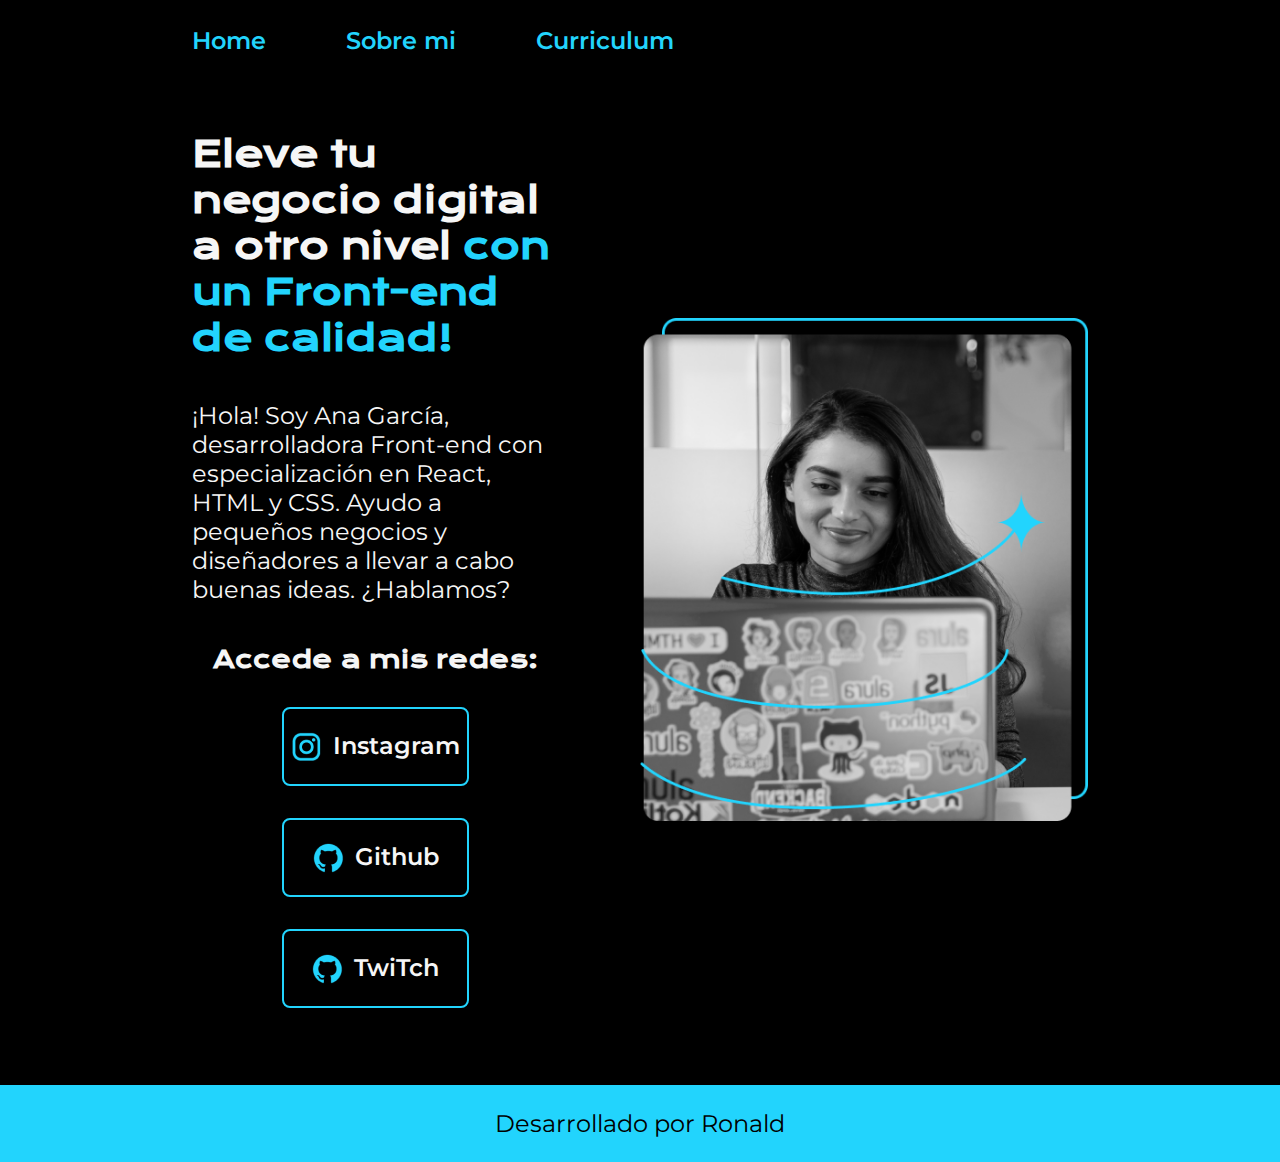
<file: index.html>
<!DOCTYPE html>
<html lang="es-mx">
<head>
    <meta charset="UTF-8">
    <meta name="viewport" content="width=device-width, initial-scale=1.0">
    <title>Portafolio</title>
    <link rel="stylesheet" href="./style/style.css">
</head>
<body>
    <header class="header">
        <nav class="header_menu">
            <a class="header_menu_link" href="index.html">Home</a>
            <a class="header_menu_link" href="about.html">Sobre mi</a>
            <a class="header_menu_link" href="curriculum.html">Curriculum</a>
        </nav>
    </header>
    <main class="presentacion">
        <section class="presentacion_contenido">
            <h1 class="presentacion_contenido_titulo">
                Eleve tu negocio digital a otro nivel 
                <strong class="titulo-destaque">con un Front-end de calidad!
                </strong></h1>
                <p class="presentacion_contenido_texto">¡Hola! Soy Ana García, desarrolladora Front-end con especialización en React, HTML y CSS. Ayudo a pequeños negocios y diseñadores a llevar a cabo buenas ideas. ¿Hablamos?
                </p>
                <div class="presentacion_enlaces">
                    <h2 class="presentacion_enlaces_subtitulos">Accede a mis redes:</h2>
                    <a class="presentacion_enlaces_link" href="https://www.instagram.com/">
                        <img src="./assets/instagram.png">Instagram</a>
                    <a class="presentacion_enlaces_link" href="https://www.github.com/">
                        <img src="./assets/github.png">Github</a>
                    <a class="presentacion_enlaces_link" href="https://www.twitch.com">
                        <img src="./assets/github.png">TwiTch</a>    
                </div>
        </section>
            <img class="presentacion_imagen" src="Imagem.png" alt="imagen de Ana Garcia trabajando">
    </main>
    <footer class="footer">
        <p>Desarrollado por Ronald</p>
    </footer>
</body>
</html>
</file>
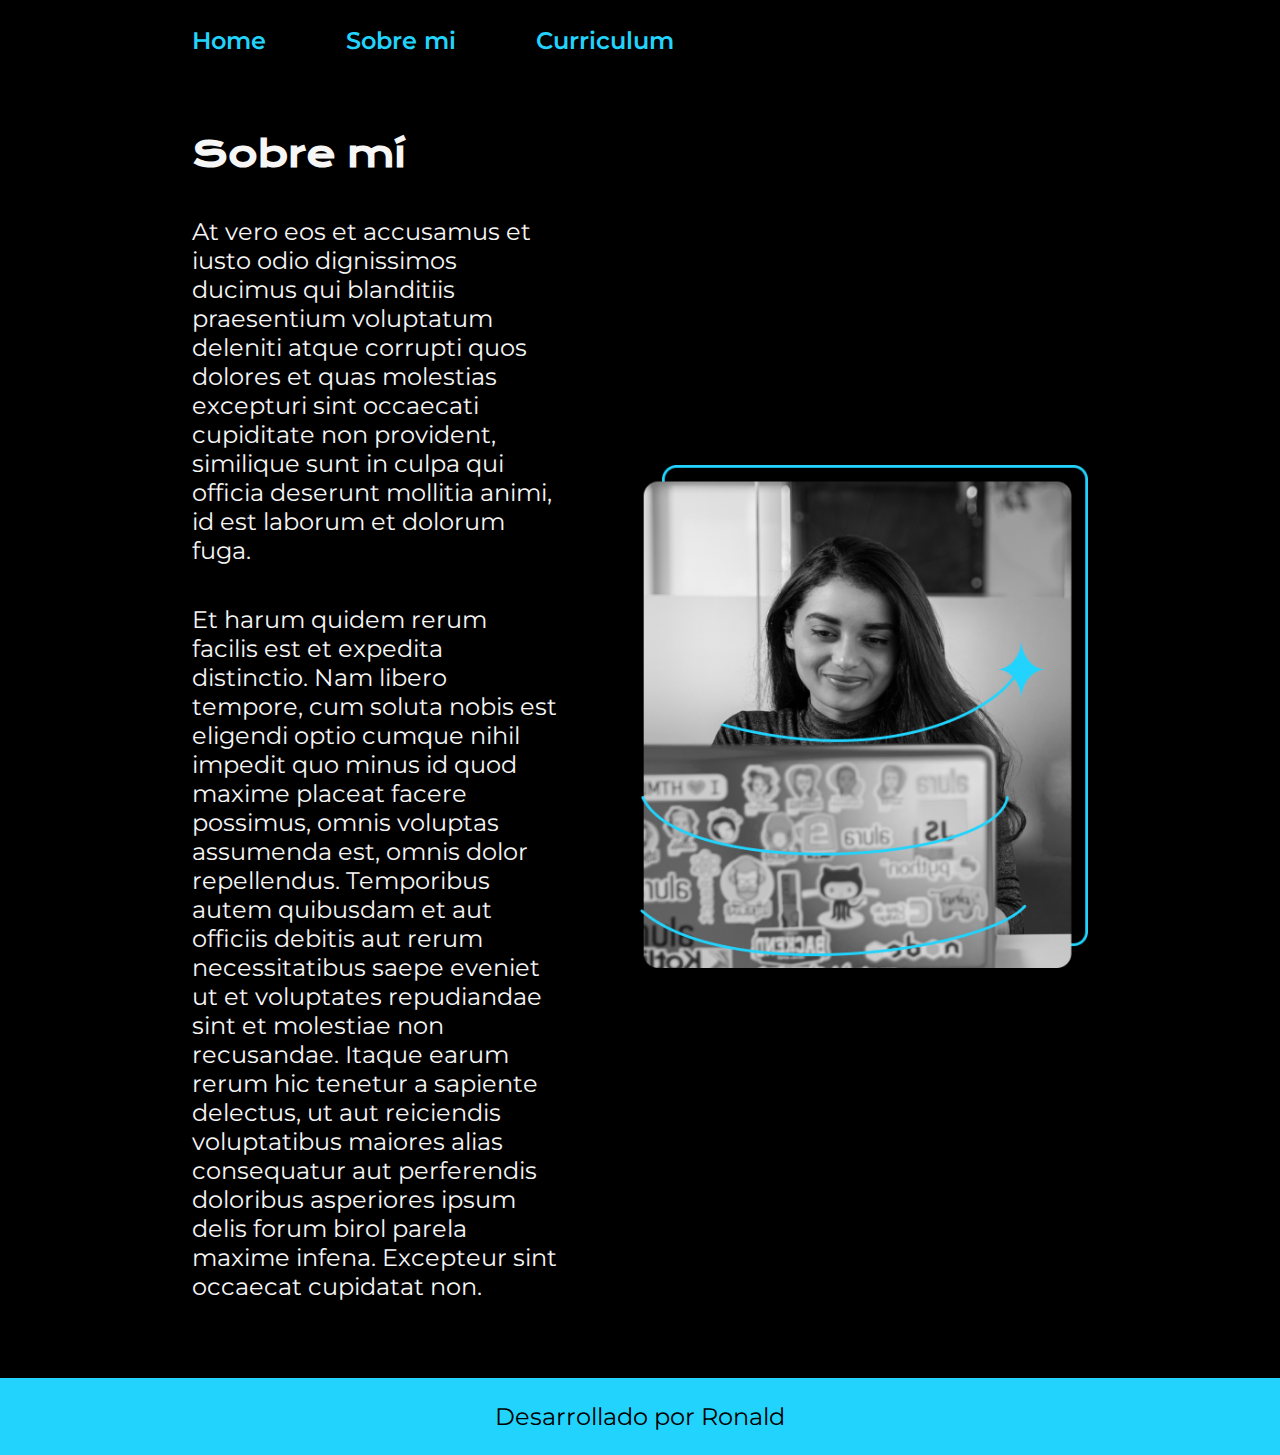
<file: about.html>
<!DOCTYPE html>
<html lang="es-mx">
<head>
    <meta charset="UTF-8">
    <meta name="viewport" content="width=device-width, initial-scale=1.0">
    <title>Sobre mí</title>
    <link rel="stylesheet" href="./style/style.css">
</head>
<body>
    <header class="header">
        <nav class="header_menu">
            <a class="header_menu_link" href="index.html">Home</a>
            <a class="header_menu_link" href="about.html">Sobre mi</a>
            <a class="header_menu_link" href="curriculum.html">Curriculum</a>
        </nav>
    </header>
    <main class="presentacion">
        
        <section class="presentacion_contenido">
            <h1 class="presentacion_contenido_titulo">Sobre mí</h1>
            <p class="presentacion_contenido_texto">At vero eos et accusamus et iusto odio dignissimos ducimus qui blanditiis praesentium voluptatum deleniti 
                atque corrupti quos dolores et quas molestias excepturi sint occaecati cupiditate non provident, similique 
                sunt in culpa qui officia deserunt mollitia animi, id est laborum et dolorum fuga.
            </p>
            <p class="presentacion_contenido_texto">Et harum quidem rerum facilis est et expedita distinctio. Nam libero tempore, cum soluta nobis est eligendi
             optio cumque nihil impedit quo minus id quod maxime placeat facere possimus, omnis voluptas assumenda est, omnis 
             dolor repellendus. Temporibus autem quibusdam et aut officiis debitis aut rerum necessitatibus saepe eveniet ut 
             et voluptates repudiandae sint et molestiae non recusandae. Itaque earum rerum hic tenetur a sapiente delectus, 
             ut aut reiciendis voluptatibus maiores alias consequatur aut perferendis doloribus asperiores ipsum delis forum 
             birol parela maxime infena. Excepteur sint occaecat cupidatat non. 
            </p>

        </section>
        <img class="presentacion_imagen" src="Imagem.png" alt="imagen de Ana Garcia trabajando">
    </main>
    <footer class="footer">
        <p>Desarrollado por Ronald</p>
    </footer>
</body>
</html>
</file>
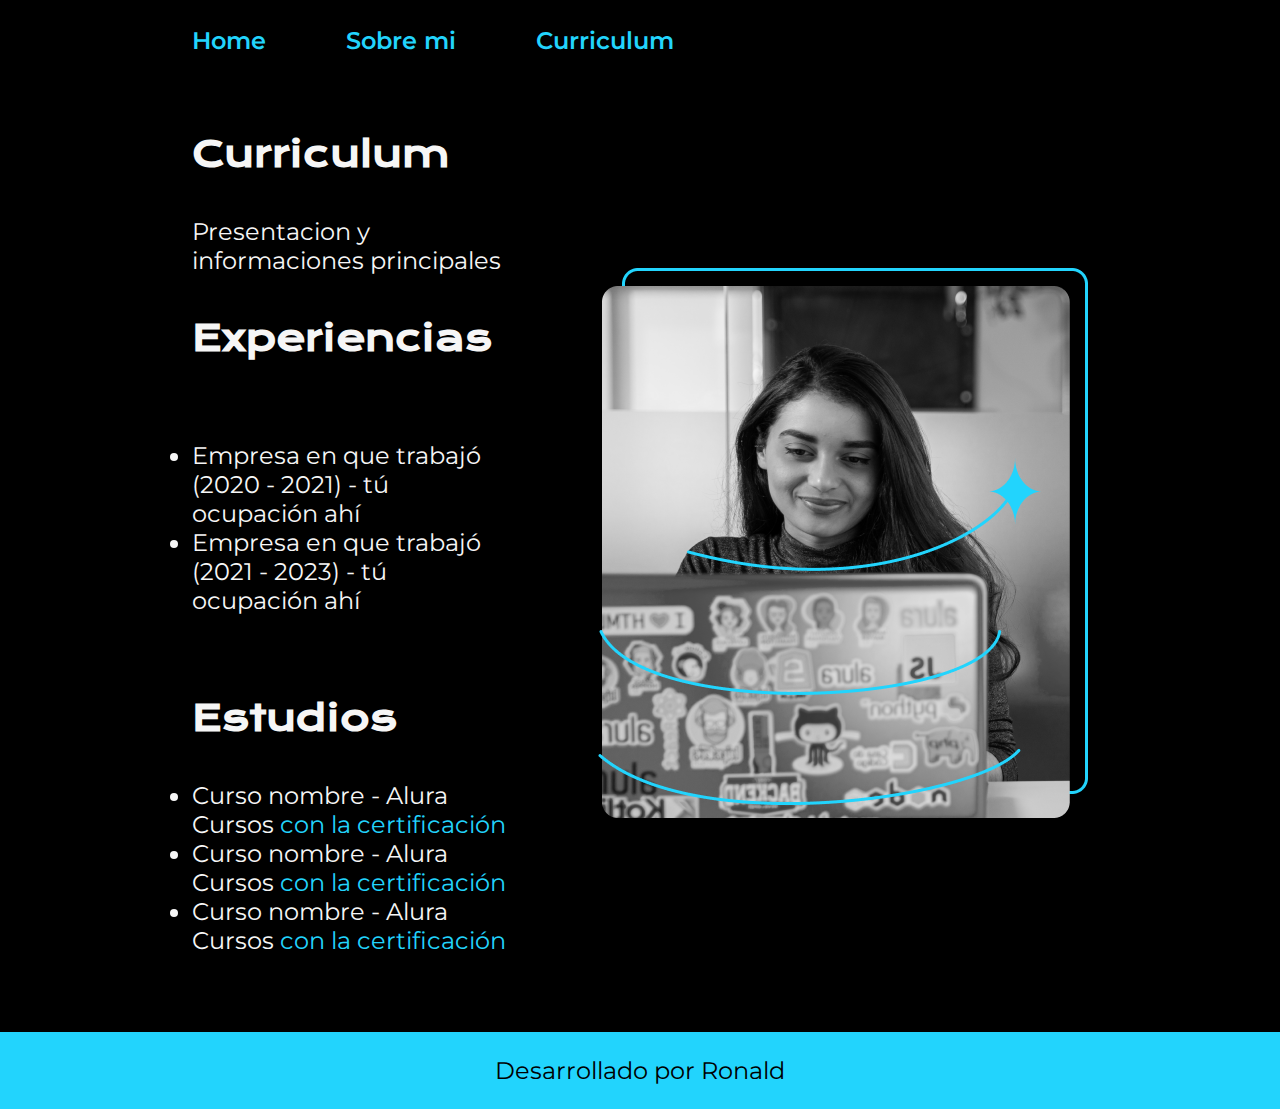
<file: curriculum.html>
<!DOCTYPE html>
<html lang="en">
<head>
    <meta charset="UTF-8">
    <meta name="viewport" content="width=device-width, initial-scale=1.0">
    <title>Curriculum</title>
    <link rel="stylesheet" href="./style/style.css">
</head>
<body>
    <header class="header">
        <nav class="header_menu">
            <a class="header_menu_link" href="index.html">Home</a>
            <a class="header_menu_link" href="about.html">Sobre mi</a>
            <a class="header_menu_link" href="curriculum.html">Curriculum</a>
        </nav>
    </header>
    <main class="presentacion">
        <section class="presentacion_contenido">
            <h1 class="presentacion_contenido_titulo">
                Curriculum</h1>
                <p class="presentacion_contenido_texto">
                    Presentacion y informaciones principales

                </p>
                <h2 class="presentacion_contenido_titulo">Experiencias</h2>
                <p class="presentacion_contenido_texto">
                    <ul class="presentacion_contenido_texto">
                        <li> Empresa en que trabajó (2020 - 2021) - tú ocupación ahí </li>
                        <li> Empresa en que trabajó (2021 - 2023) - tú ocupación ahí </li>
                    </ul>
                </p>
                <h2 class="presentacion_contenido_titulo">Estudios</h2>
                <div class="presentacion_contenido_texto">
                    <ul class="presentacion_contenido_texto">
                        <li>Curso nombre - Alura Cursos <a href="linkdelacertificacion">con la certificación</a> </li>
                        <li>Curso nombre - Alura Cursos <a href="linkdelacertificacion">con la certificación</a></li>
                        <li>Curso nombre - Alura Cursos <a href="linkdelacertificacion">con la certificación</a></li>
                    </ul>
                </div>
               
        </section>
            <img src="./assets/Imagem.png" alt="Foto de Ana García desarrolando un proyecto">
    </main>
    <footer class="footer">
        <p>Desarrollado por Ronald</p>
    </footer>
</body>
</html>
</file>
<file: style/style.css>
@import url('https://fonts.googleapis.com/css2?family=Krona+One&family=Montserrat:ital,wght@0,100..900;1,100..900&display=swap');

:root{
    --color-primario:#000000;
    --color-secundario:#f6f6f6;
    --color-terciario:#22D4FD;
    --color-hover: #272727;

    --fuente-montserrat: 'Montserrat', sans-serif;
    --fuente-krona: "Krona One", sans-serif;
}

*{
    padding: 0;
    margin: 0;
}
body{
    background-color: var(--color-primario);
    color: var(--color-secundario);
    box-sizing: border-box;
}

.header{
    padding: 2% 0% 0% 15%;
}

.header_menu{
    display:flex;
    gap: 80px;
}

.header_menu_link{
    font-family: var(--fuente-montserrat);
    font-size: 1.5rem;
    font-weight: 600;
    color: var(--color-terciario);
    text-decoration: none;

}

.header_menu_link:hover{
    color:#007bff;
}





.presentacion{
    display: flex;
    align-items: center;
    padding: 6% 15%;
    justify-content: space-between;
    gap: 82px;

}
.presentacion_contenido{
    width: 50%;
    display: flex;
    flex-direction: column;
    gap: 40px;

}
.presentacion_contenido_titulo{
    font-size: 2.25rem;
    font-family: var(--fuente-krona);
   /* line-height: 56px; */
}

.titulo-destaque {
    color: var(--color-terciario);
}
.presentacion_contenido_texto{
    font-size: 1.5rem;
    font-family: var(--fuente-montserrat);
    /* width: 50%; */
}

.presentacion_contenido_texto a{
    text-decoration: none;
    color: var(--color-terciario);
}
.presentacion_enlaces{
    display: flex;
    justify-content: space-between;
    flex-direction: column;
    align-items: center;
    gap: 32px;
}

.presentacion_enlaces_subtitulos{
    font-family: var(--fuente-krona);
}

.presentacion_enlaces_link{
    width: 50%;
    text-align: center;
    padding: 21.5px 0;
    border-radius: 8px;
    font-family: var(--fuente-montserrat);
    font-size: 1.5rem;
    font-weight: 600;
    text-decoration: none;
    color: var(--color-secundario);
    border: 2px solid var(--color-terciario);
    display: flex;
    justify-content: center;
    gap: 10px;
}

.presentacion_enlaces_link:hover{
    cursor: pointer;
    background-color: var(--color-hover);
}
.presentacion_imagen{
    width: 50%;
}


.footer{
    background-color: var(--color-terciario);
    padding: 1.5rem;
    color: var(--color-primario);
    text-align: center;
    font-family: var(--fuente-montserrat);
    font-size: 1.5rem;
    font-weight: 400;
}

@media (max-width: 1200px) {
    .header{
        padding: 10%;
    }

    .header_menu{
        justify-content: center;
    }

   .presentacion{
        flex-direction: column-reverse;
        padding: 5%;
    }
    .presentacion_contenido{
        width: auto;

    }
}
</file>
